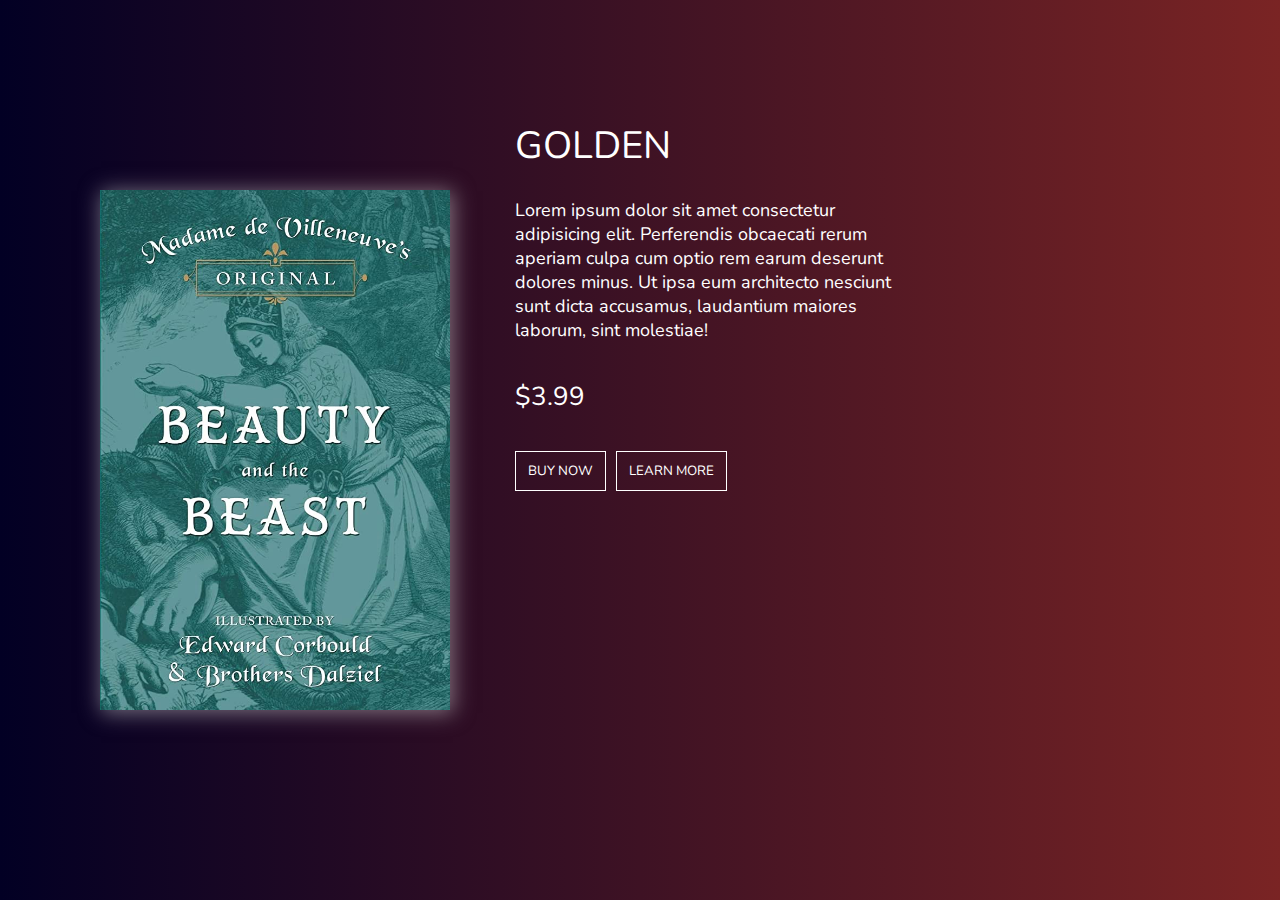
<file: book1.html>
<!DOCTYPE html>
<html lang="en">
<head>
    <meta charset="UTF-8">
    <meta http-equiv="X-UA-Compatible" content="IE=edge">
    <meta name="viewport" content="width=device-width, initial-scale=1.0">
    <title>Beauty and the beast </title>
    <link rel="stylesheet" href="books.css">
    <link href="https://fonts.googleapis.com/css2?family=Barlow+Semi+Condensed:wght@500;600&display=swap"
    rel="stylesheet" />
  <link rel="preconnect" href="https://fonts.googleapis.com">
  <link rel="preconnect" href="https://fonts.gstatic.com" crossorigin>
  <link href="https://fonts.googleapis.com/css2?family=Nunito&display=swap" rel="stylesheet">
</head>
<body>
    <div class="holder">
        <div class="left">
            <img src="/images/pic1.jpg" alt="" class="left-img">
        </div>
        <div class="right">
            <h3> GOLDEN </h3>
            <p class="desc"> Lorem ipsum dolor sit amet consectetur adipisicing elit. Perferendis obcaecati rerum aperiam culpa cum optio rem earum deserunt dolores minus. Ut ipsa eum architecto nesciunt sunt dicta accusamus, laudantium maiores laborum, sint molestiae!</p>
            <p class="price"> $3.99 </p>
            <div style="display: flex; gap: 10px;">
                <button> BUY NOW </button>
                <button> LEARN MORE </button>
            </div>
        </div>
    </div>
</body>
</html>
</file>
<file: books.css>
*{
    margin: 0;
    padding: 0;
    box-sizing: border-box;
    font-family: 'Nunito', sans-serif;
}


.holder {
    display: flex;
    width: 100%;
    height: 100vh;
    background: linear-gradient(90deg, rgba(2, 0, 36, 1) 0%, rgba(122, 36, 36, 1) 100%, rgba(0, 212, 255, 1) 100%);
    gap: 45px;
}

.left {
    flex: 1;
    padding-left: 100px;
    display: flex;
    align-items: center;
}

.left-img {
    width: 350px;
    height: 520px;
    box-shadow: 2px 2px 20px 1px #dcdada81;

}


.right {
    flex: 3;
    display: flex;
    flex-direction: column;
    gap: 15px;
    padding-top: 120px;
    padding-left: 20px;
}

h3 {
    color: rgb(35, 33, 33);
    font-size: 38px;
    margin-bottom: 12px;
    font-weight: normal;
    color: white;
}

p {
    width: 50%;
    color: white;
}

.desc {
    font-size: 18px;
}

.price {
    font-size: 26px;
    margin-top: 22px;
}

button {
    padding: 10px 12px;
    background-color: transparent;
    border: 1px solid white;
    outline: none;
    color: white;
    cursor: pointer;
    margin-top: 22px;
}
</file>
